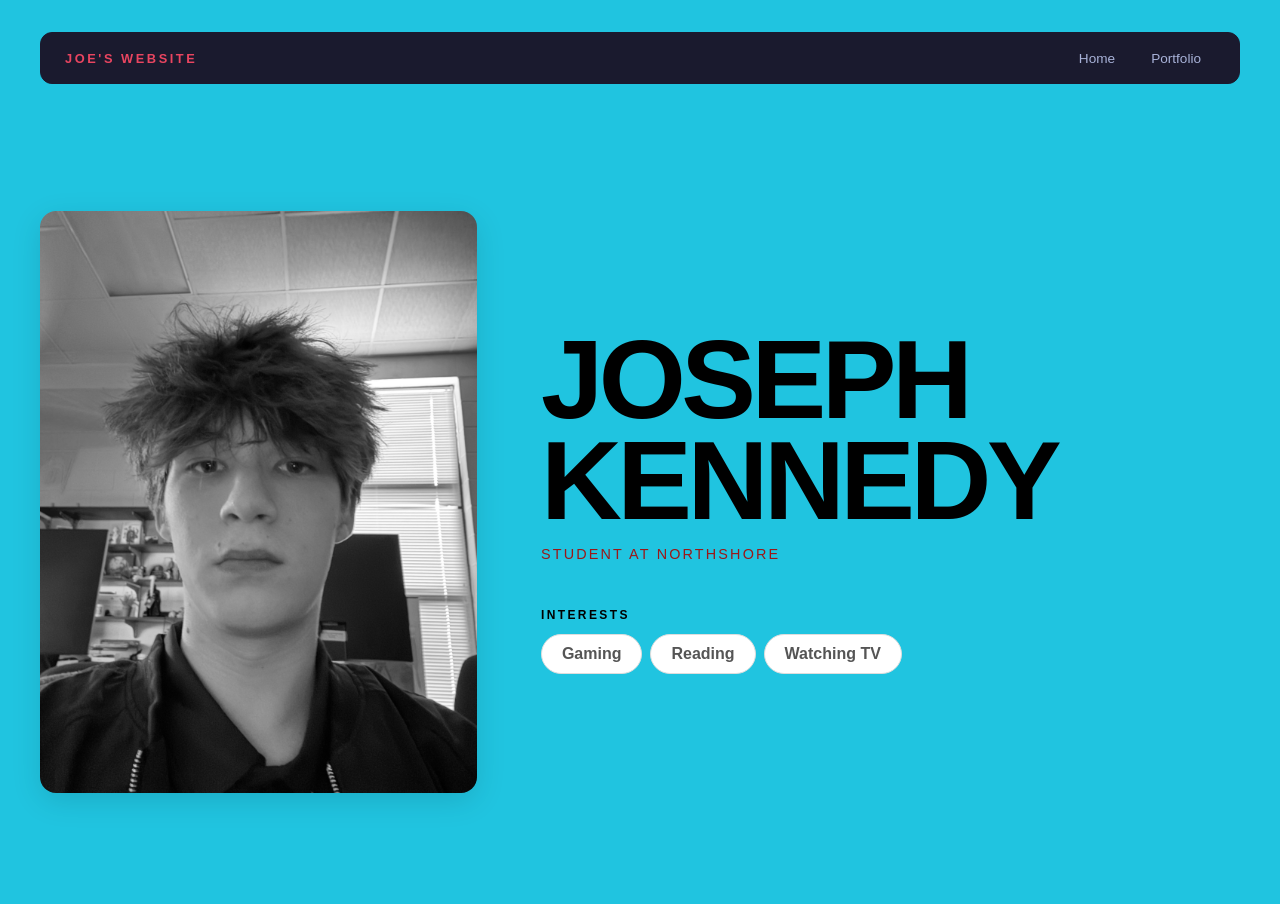
<file: index.html>
<!DOCTYPE html>
<html>

<head>
  <title>Joe's website</title>
    <link rel="stylesheet" href="style.css" />
</head>

<body>
  <!-- All content goes here -->
  <div id="all-contents">
    <nav>
      <h1>Joe's website</h1>
      <ul id ="nav-ul" >
        <li class="nav-li"><a href="index.html">Home</a></li>
        <li class="nav-li"><a href="portfolio.html">Portfolio</a></li>
      </ul>
    </nav>
     <main>
        <div class ="sidebar">
         <img class="sidebar-img" src="images/profilepic.webp" alt="My image" />
         </div>
           <div class ="content">
            <h2>Joseph Kennedy</h2>
            <p>Student at Northshore</p>
          <div id="interests">
          <h3>Interests</h3>
          <ul>
            <li>Gaming</li>
            <li>Reading</li>
            <li>Watching TV</li>
          </ul>

        </div>
       </div>
     </main>

  </div>
</body>

</html>
</file>
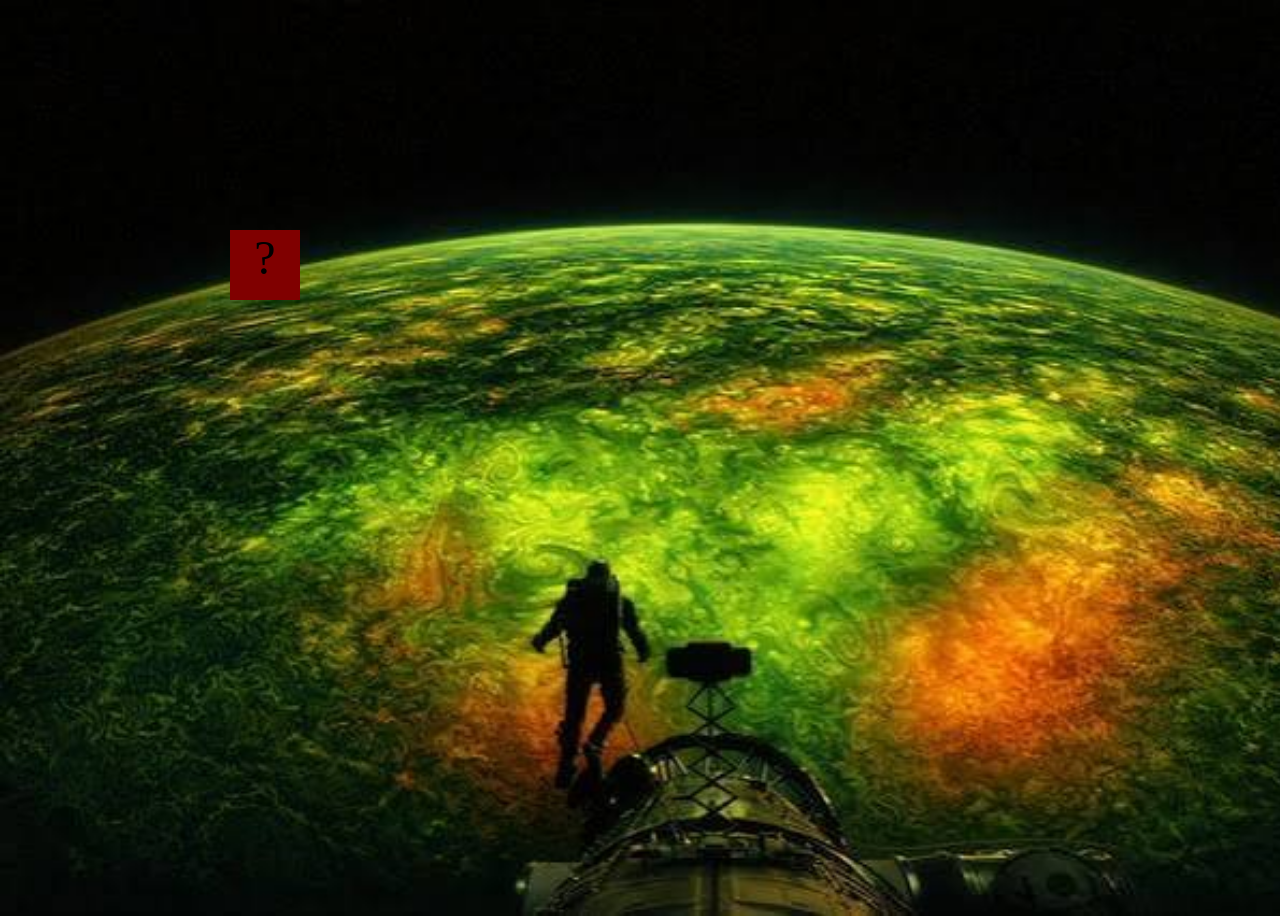
<file: fsd-projects/bouncing-box/index.html>
<!DOCTYPE html>
<html>
  <head>
    <meta charset="utf-8" />
    <title>Bouncing Box</title>
    <script src="jquery.min.js"></script>
    <style>
      body {
      background-image: url("images/bb.webp");
         -webkit-background-size: cover;
            -moz-background-size: cover;
            -o-background-size: cover;
            background-size: cover;


}

      .box {
        width: 70px;
        height: 70px;
        background-color: rgb(128, 0, 0);
        font-size: 300%;
        text-align: center;
        user-select: none;
        display: block;
        position: absolute;
        top: 100px;
        /* Change me! */
        left: 0px;
      }

      .board {
        height: 100vh;
      }
    </style>
    <!-- 	<script src="//cdnjs.cloudflare.com/ajax/libs/jquery/2.1.1/jquery.min.js"></script> -->
  </head>

  <body class="board">
    <!-- HTML for the box -->
    <div class="box">?</div>

    <script>
      (function () {
        "use strict";
        /* global jQuery */

        //////////////////////////////////////////////////////////////////
        /////////////////// SETUP DO NOT DELETE //////////////////////////
        //////////////////////////////////////////////////////////////////

        var box = jQuery(".box"); // reference to the HTML .box element
        var board = jQuery(".board"); // reference to the HTML .board element
        var boardWidth = board.width(); // the maximum X-Coordinate of the screen
        var boardHeight = jQuery(window).height();

        // update the boardWidth variable when the window is resized
        jQuery(window).on("resize", function () {
          boardWidth = board.width();
        });

        // Every 50 milliseconds, call the update Function (see below)
        setInterval(update, 50);

        // Every time the box is clicked, call the handleBoxClick Function (see below)
        box.on("click", handleBoxClick);

        // moves the Box to a new position on the screen along the X-Axis
        function moveBoxTo(newPositionX, newPositionY) {
          box.css("left", newPositionX);
          box.css("top", newPositionY);
        }

        // changes the text displayed on the Box
        function changeBoxText(newText) {
          box.text(newText);
        }

        //////////////////////////////////////////////////////////////////
        /////////////////// YOUR CODE BELOW HERE /////////////////////////
        //////////////////////////////////////////////////////////////////

        // TODO 2 - Variable declarations
        var positionX= 0;
        var points = 0
        var speed = 10
        var positionY = 0;
        var speedY = 10;
        
        




        /**
         * This Function will be called 20 times/second.
         * Each time it is called, it should move the Box to a new location.
         * If the box drifts off the screen, turn it around!
         */
        function update() {
          moveBoxTo(positionX, positionY);
          positionX = positionX + speed
          positionY = positionY + speedY
        if (positionX > boardWidth) {
            speed = speed * -1
        }else if (positionX < 0) {
          speed = speed * -1
        }if (positionY > boardHeight) {
            speedY = speedY * -1
        }else if (positionY < 0) {
          speedY = speedY * -1
        
        
      }



        }
        /**
         * This Function will be called each time the box is clicked.
         * Each time it is called, it should perform each of the following actions:
         * - increase the points total
         * - increase the speed
         * - move the box to the left side of the screen.
         */
        function handleBoxClick() {
          positionX = 0;
          positionY = 0;
          changeBoxText(points);
          points++;
          speed = points * 3 + 10;
          speedY = points * 3 + 10;

        }


        
      })();
    </script>
  </body>
</html>
</file>
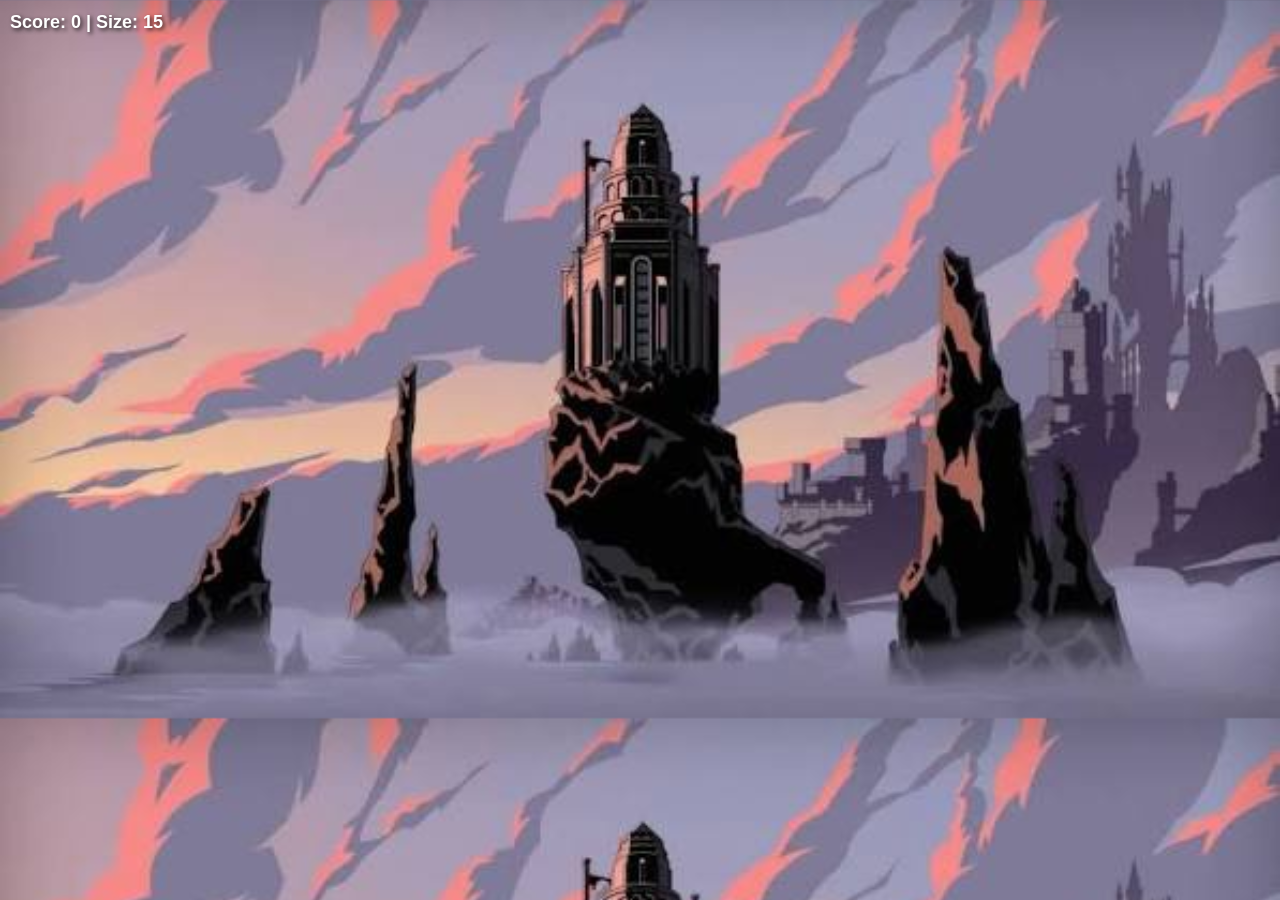
<file: fsd-projects/circularity/index.html>
<!doctype html>

<html>
    <head>
        <meta charset="utf-8">

        <title>Operation Spark || Motion Poem</title>
        <meta name="description" content="Operation Spark Motion Poem">
        <meta name="author" content="operationspark.org">
        <meta name="viewport" content="width=device-width, initial-scale=1.0">
        
        <link href="css/bootstrap.min.css" rel="stylesheet" media="screen">
        <link href="css/style.css" rel="stylesheet">

        <!-- all core CreateJS and 3rd party libraries are listed here: -->
        <script src="bower_components/lodash/lodash.min.js"></script>
        <script src="https://code.createjs.com/1.0.0/easeljs.min.js"></script>
        <script src="https://code.createjs.com/1.0.0/tweenjs.min.js"></script>
        <script src="bower_components/opspark-draw/draw.js"></script>
        <script src="bower_components/racket/racket.js"></script>

        <!-- our app javascript code -->
        <script src="js/opspark.js"></script>
        <script src="js/multiplayer.js"></script>
        <script src="js/gamification.js"></script>
        <script src="js/init.js"></script>
        
        <style type="text/css">
            /*override default styles here*/
        </style>
    </head>
    <body>
        <div style="position: relative; display: inline-block;">
            <canvas id="canvas" width="500" height="500"></canvas>
            
            <!-- Game UI -->
            <div id="score" style="position: absolute; top: 10px; left: 10px; color: white; font-family: Arial, sans-serif; font-size: 18px; font-weight: bold; text-shadow: 2px 2px 4px rgba(0,0,0,0.8); z-index: 10;">
                Score: 0 | Size: 15
            </div>
            
            <div id="multiplayerScore" style="position: absolute; top: 10px; right: 10px; color: white; font-family: Arial, sans-serif; font-size: 16px; font-weight: bold; text-shadow: 2px 2px 4px rgba(0,0,0,0.8); z-index: 10; display: none;">
                <div style="color: #0080FF;">Opponent: Size 15</div>
                <div id="gameTimer" style="color: #FFD700; margin-top: 5px;">Time: 60s</div>
            </div>
            
            <div id="instructions" style="position: absolute; top: 50%; left: 50%; transform: translate(-50%, -50%); color: white; font-family: Arial, sans-serif; text-align: center; background: rgba(0,0,0,0.7); padding: 20px; border-radius: 10px; z-index: 10; display: none;">
                <h2 style="margin: 0 0 10px 0; color: #00FF00;">Circularity</h2>
                <div id="gameMode" style="margin-bottom: 15px;">
                    <button id="singlePlayerBtn" class="game-mode-btn">Single Player</button>
                    <button id="hostGameBtn" class="game-mode-btn">Local Multiplayer</button>
                </div>
                <div id="singlePlayerInstructions">
                    <p style="margin: 5px 0;">🟢 You are the GREEN circle</p>
                    <p style="margin: 5px 0;">Use <strong>WASD</strong> to move</p>
                    <p style="margin: 5px 0;">Absorb smaller circles to grow!</p>
                    <p style="margin: 5px 0;">Avoid larger circles or you'll be absorbed!</p>
                    <p style="margin: 15px 0 5px 0; color: #FFD700;"><strong>Press any key to start!</strong></p>
                </div>
                <div id="multiplayerInstructions" style="display: none;">
                    <p style="margin: 5px 0;">🟢 Player 1: GREEN circle | 🔵 Player 2: BLUE circle</p>
                    <p style="margin: 5px 0;">Player 1 uses <strong>WASD</strong> | Player 2 uses <strong>Arrow Keys</strong></p>
                    <p style="margin: 5px 0;">Absorb circles and each other to grow!</p>
                    <p style="margin: 5px 0;">Biggest circle after 60 seconds wins!</p>
                    <p style="margin: 15px 0 5px 0; color: #FFD700;"><strong>Press any key to start!</strong></p>
                </div>
            </div>
        </div>
        <script id="motion-poem">
            (function(){
                init(window);
                window.opspark.makeGame();
            })();
        </script>
    </body>

</html>
</file>
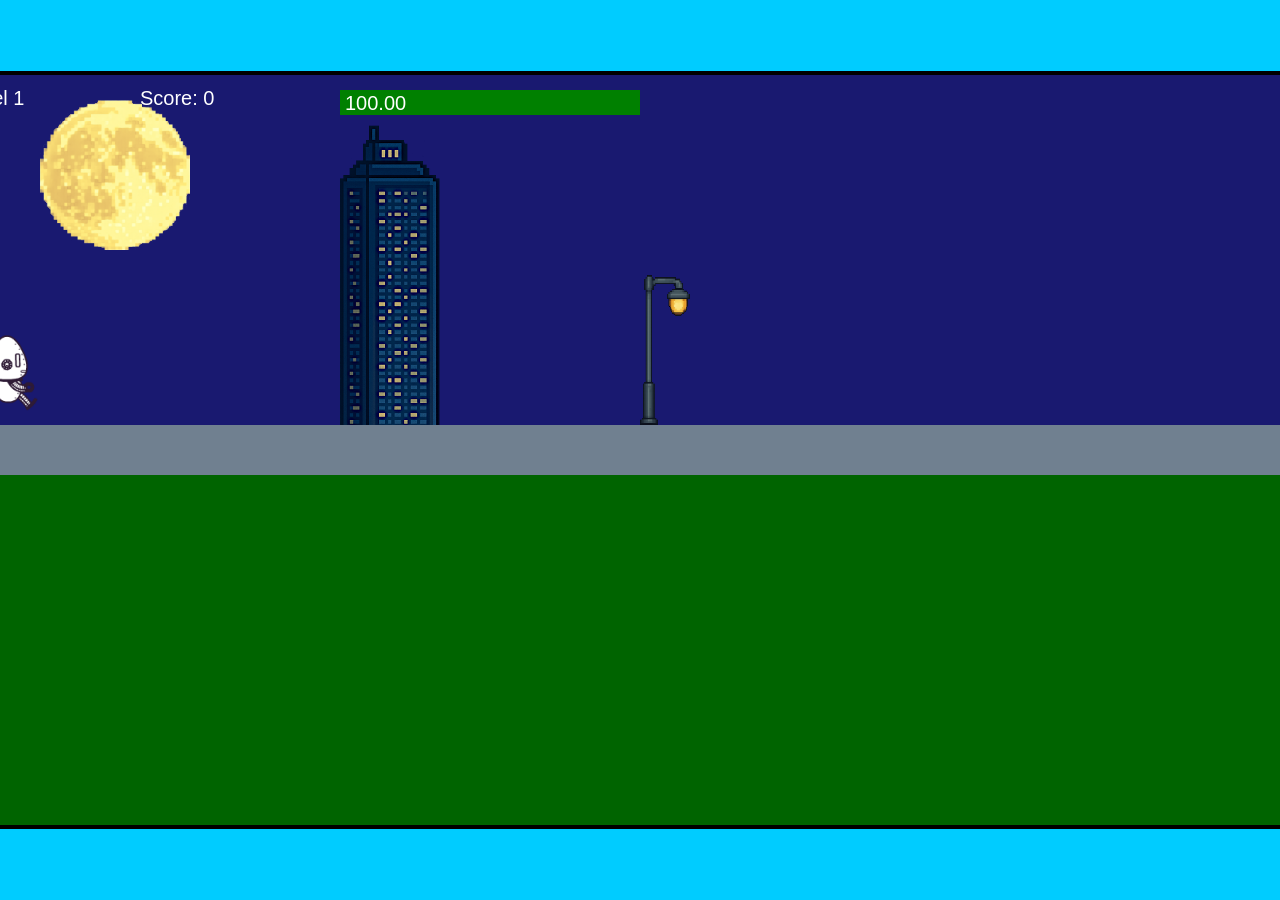
<file: fsd-projects/runtime/index.html>
<!DOCTYPE html>
<html lang="en">
  <head>
    <meta charset="UTF-8" />
    <meta name="viewport" content="width=device-width, initial-scale=1.0" />
    <title>Runtime Neo</title>
    <link rel="stylesheet" href="runtime.css" />
    <script src="https://code.jquery.com/jquery-3.1.0.js"></script>
    <script src="setup.js"></script>
    <script src="levels.js"></script>
    <script src="scenery.js"></script>
    <script src="student.js"></script>
    <script src="main.js"></script>
  </head>
  <body id="body">
    <canvas id="gameCanvas" width="1400" height="750"></canvas>
    <img id="player" src="images/halle.png" />
    <img id="projectile" src="images/projectile.png" />
    <img id="basicPlatform" src="images/interactable/basicPlatform.png" />
    <img id="spikes" src="images/interactable/spikes.png" />
    <img id="bug" src="images/interactable/bug.png" />
    <img id="healthUp" src="images/interactable/healthUp.png" />
    <img id="flag" src="images/interactable/flag.png" />
    <img id="moon" src="images/backgrounds/moon.png" />
    <img id="building" src="images/backgrounds/building.png" />
    <img id="lamp" src="images/backgrounds/lamp.png" />
  </body>
</html>
</file>
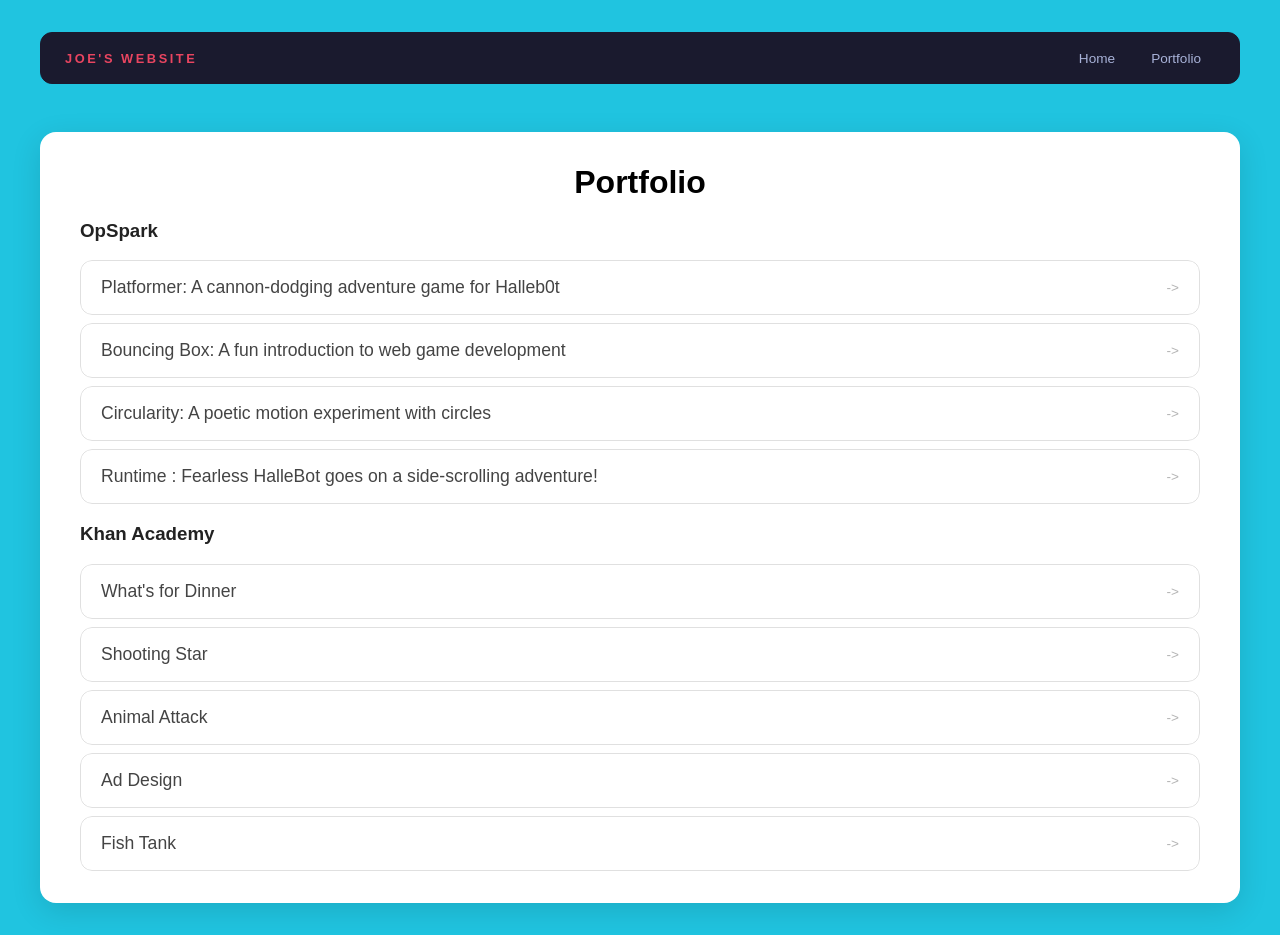
<file: portfolio.html>
<!DOCTYPE html>
<html>

<head>
  <title>Joe's website</title>
    <link rel="stylesheet" href="style.css" />
</head>

<body>
  <!-- All content goes here -->
  <div id="all-contents">
    <nav>
      <h1>Joe's website</h1>
      <ul id ="nav-ul" >
        <li class="nav-li"><a href="index.html">Home</a></li>
        <li class="nav-li"><a href="portfolio.html">Portfolio</a></li>
      </ul>
    </nav>
    <main class = "portfolio-main">
      <div class = "content">
        <div class = "portfolio-box">
          <h1>Portfolio</h1>
          <h3>OpSpark</h3>
          <ul class = "portfolio" id = "opspark">
            <li>
              <a href="fsd-projects/platformer/"target = "_blank">Platformer: A cannon-dodging adventure game for Halleb0t</a>
              </li>
              <li>
              <a href="fsd-projects/bouncing-box/"target = "_blank">Bouncing Box: A fun introduction to web game development</a>
              </li>
              <li>
              <a href="fsd-projects/circularity/"target = "_blank">Circularity: A poetic motion experiment with circles</a>
              </li>
              <li>
              <a href="fsd-projects/runtime/"target = "_blank">Runtime : Fearless HalleBot goes on a side-scrolling adventure!</a>
            </li>
          </ul>
          <h3>Khan Academy</h3>
          <ul class = "portfolio" id="khan">
            <li>
              <a href="https://www.khanacademy.org/computer-programming/spin-off-of-project-whats-for-dinner/4648588316884992"target = "_blank">What's for Dinner</a>
              </li>
              <li>
              <a href="https://www.khanacademy.org/computer-programming/spin-off-of-project-shooting-star/6359539063832576"target = "_blank">Shooting Star</a>
              </li>
              <li>
              <a href="https://www.khanacademy.org/computer-programming/spin-off-of-project-animal-attack/5450009744359424"target = "_blank">Animal Attack</a>
              </li>
              <li>
              <a href="https://www.khanacademy.org/computer-programming/spin-off-of-project-ad-design/6331553593802752"target = "_blank">Ad Design</a>
            </li>
            <li>
              <a href="https://www.khanacademy.org/computer-programming/fih/5926030115454976"target = "_blank">Fish Tank</a>
            </li>
          </ul>
        </div>
      </div>
    </main>
  </div>
</body>

</html>
</file>
<file: style.css>
* {
  box-sizing: border-box;
}

body {
  margin: 0;
  background: #20c4e0;
  color: #222;
  font-family: "Helvetica Neue", Arial, sans-serif;
}

#all-contents {
  max-width: 1500px;
  min-height: 100vh;
  margin: 0 auto;
  padding: 32px 40px;
}

main {
  display: grid;
  grid-template-columns: minmax(220px, 1fr) minmax(420px, 1.6fr);
  align-items: center;
  min-height: calc(100vh - 160px);
  gap: clamp(32px, 5vw, 80px);
}

.sidebar {
  width: 100%;
}

.content {
  display: flex;
  flex-direction: column;
  align-items: flex-start;
  gap: 12px;
}

h2 {
  margin: 0;
  font-size: clamp(4rem, 10vw, 7rem);
  line-height: 0.9;
  font-weight: 900;
  letter-spacing: -0.04em;
  text-transform: uppercase;
  color: #000;
}

.content > p {
  margin: 0;
  color: #9b1818;
  font-size: 0.9rem;
  text-transform: uppercase;
  letter-spacing: 0.15em;
  line-height: 1.4;
}


#interests {
  margin-top: 32px;
  width: 100%;
}

#interests h3 {
  margin: 0 0 12px;
  font-size: 0.75rem;
  font-weight: 700;
  text-transform: uppercase;
  letter-spacing: 0.2em;
  color: #000000;
}

#interests ul {
  list-style: none;
  margin: 0;
  padding: 0;
  display: flex;
  flex-wrap: wrap;
  gap: 8px;
}

#interests li {
  color: #555;
  font-size: 1rem;
  font-weight: 600;
  padding: 10px 20px;
  background: #fff;
  border: 1px solid #ddd;
  border-radius: 100px;
  transition:
    background 0.25s ease,
    color 0.25s ease,
    transform 0.25s ease;
  cursor: default;
}

#interests li:hover {
  background: #000;
  color: #fff;
  border-color: #000;
  transform: translateY(-2px);
}

.sidebar-img {
  width: 100%;
  max-width: 760px;
  aspect-ratio: 3 / 4;
  object-fit: cover;
  display: block;
  border-radius: 16px;
  filter: grayscale(100%);
  box-shadow: 0 8px 30px rgba(0, 0, 0, 0.12);
  transition:
    filter 0.4s ease,
    transform 0.4s ease,
    box-shadow 0.4s ease;
}

.sidebar-img:hover {
  filter: grayscale(0%);
  transform: translateY(-4px);
  box-shadow: 0 16px 40px rgba(0, 0, 0, 0.18);
}

nav {
  display: flex;
  justify-content: space-between;
  align-items: center;
  margin-bottom: 48px;
  padding: 16px 24px;
  background: #fff;
  border: 1px solid #e0e0e0;
  border-radius: 12px;
}

nav h1 {
  margin: 0;
  font-size: 0.8rem;
  font-weight: 700;
  text-transform: uppercase;
  letter-spacing: 0.2em;
  color: #000;
}

#nav-ul {
  list-style: none;
  display: flex;
  gap: 8px;
  margin: 0;
  padding: 0;
}

.nav-li a {
  color: #666;
  text-decoration: none;
  font-size: 0.85rem;
  font-weight: 500;
  padding: 6px 14px;
  border-radius: 8px;
  transition:
    background 0.25s ease,
    color 0.25s ease;
}

.nav-li a:hover {
  background: #000;
  color: #fff;
}

nav {
  background: #1a1a2e;
  border-color: #1a1a2e;
}

nav h1 {
  color: #e94560;
}

.nav-li a {
  color: #a8b2d8;
}

.nav-li a:hover {
  background: #e94560;
  color: #fff;
}

/* Portfolio styles */
.content h1 {
  color: black;
}

.portfolio {
  list-style: none;
  margin: 0;
  padding: 0;
  width: 100%;
  display: flex;
  flex-direction: column;
  gap: 8px;
}

.portfolio li {
  border-radius: 12px;
  overflow: hidden;
}

.portfolio a {
  display: flex;
  justify-content: space-between;
  align-items: center;
  text-decoration: none;
  color: #444;
  padding: 16px 20px;
  font-size: 1.1rem;
  font-weight: 500;
  background: #fff;
  border: 1px solid #e0e0e0;
  border-radius: 12px;
  transition: background 0.25s ease, color 0.25s ease, transform 0.25s ease;
}

.portfolio a:hover {
  background: #000;
  color: #fff;
  transform: translateX(4px);
}

.portfolio a::after {
  content: "->";
  font-size: 0.85rem;
  opacity: 0.4;
  transition: opacity 0.25s ease;
  white-space: nowrap;
}

.portfolio a:hover::after {
  opacity: 1;
}

.portfolio-main {
  display: block;
  min-height: auto;
}

.portfolio-box {
  background: #ffffff;
  padding: 32px 40px;
  border-radius: 16px;
  box-shadow: 0 8px 30px rgba(0, 0, 0, 0.12);
  width: 100%;
}

.portfolio-box h1 {
  text-align: center;
  width: 100%;
  margin: 0;
}

#opspark a:hover {
  background: #90ee90;
  color: #000;
}

#khan a:hover {
  background: #4a90e2;
  color: #fff;
}
</file>
<file: fsd-projects/circularity/css/style.css>
/* Game mode button styles */
body {
      background-image: url("../img/cells.webp");
         -webkit-background-size: cover;
            -moz-background-size: cover;
            -o-background-size: cover;
            background-size: cover;


}
.game-mode-btn {
    margin: 5px;
    padding: 10px 15px;
    border: none;
    border-radius: 5px;
    cursor: pointer;
    font-weight: bold;
    transition: all 0.3s ease;
    position: relative;
}

.game-mode-btn:hover {
    transform: translateY(-2px);
    box-shadow: 0 4px 8px rgba(0,0,0,0.3);
}

.game-mode-btn.selected {
    transform: scale(1.05);
    box-shadow: 0 0 15px rgba(255,215,0,0.6);
    border: 2px solid #FFD700;
}

.game-mode-btn.selected::after {
    content: "✓";
    position: absolute;
    top: -5px;
    right: -5px;
    background: #FFD700;
    color: black;
    border-radius: 50%;
    width: 20px;
    height: 20px;
    display: flex;
    align-items: center;
    justify-content: center;
    font-size: 12px;
    font-weight: bold;
}

#singlePlayerBtn {
    background: #00FF00;
    color: black;
}

#hostGameBtn {
    background: #0080FF;
    color: white;
}
</file>
<file: fsd-projects/runtime/runtime.css>
/* runtime.css */
/* Styles for Runtime Neo auto-runner game */

img {
  display: none;
}

#gameCanvas {
  position: absolute;
  border: 4px solid #000;
  top: 50%;
  left: 50%;
  transform: translate(-50%, -50%);
}

body {
  margin: 0;
  background-color: #00ccff;
  font-family: Arial, sans-serif;
  text-align: center;
  overflow: hidden;
}
</file>
